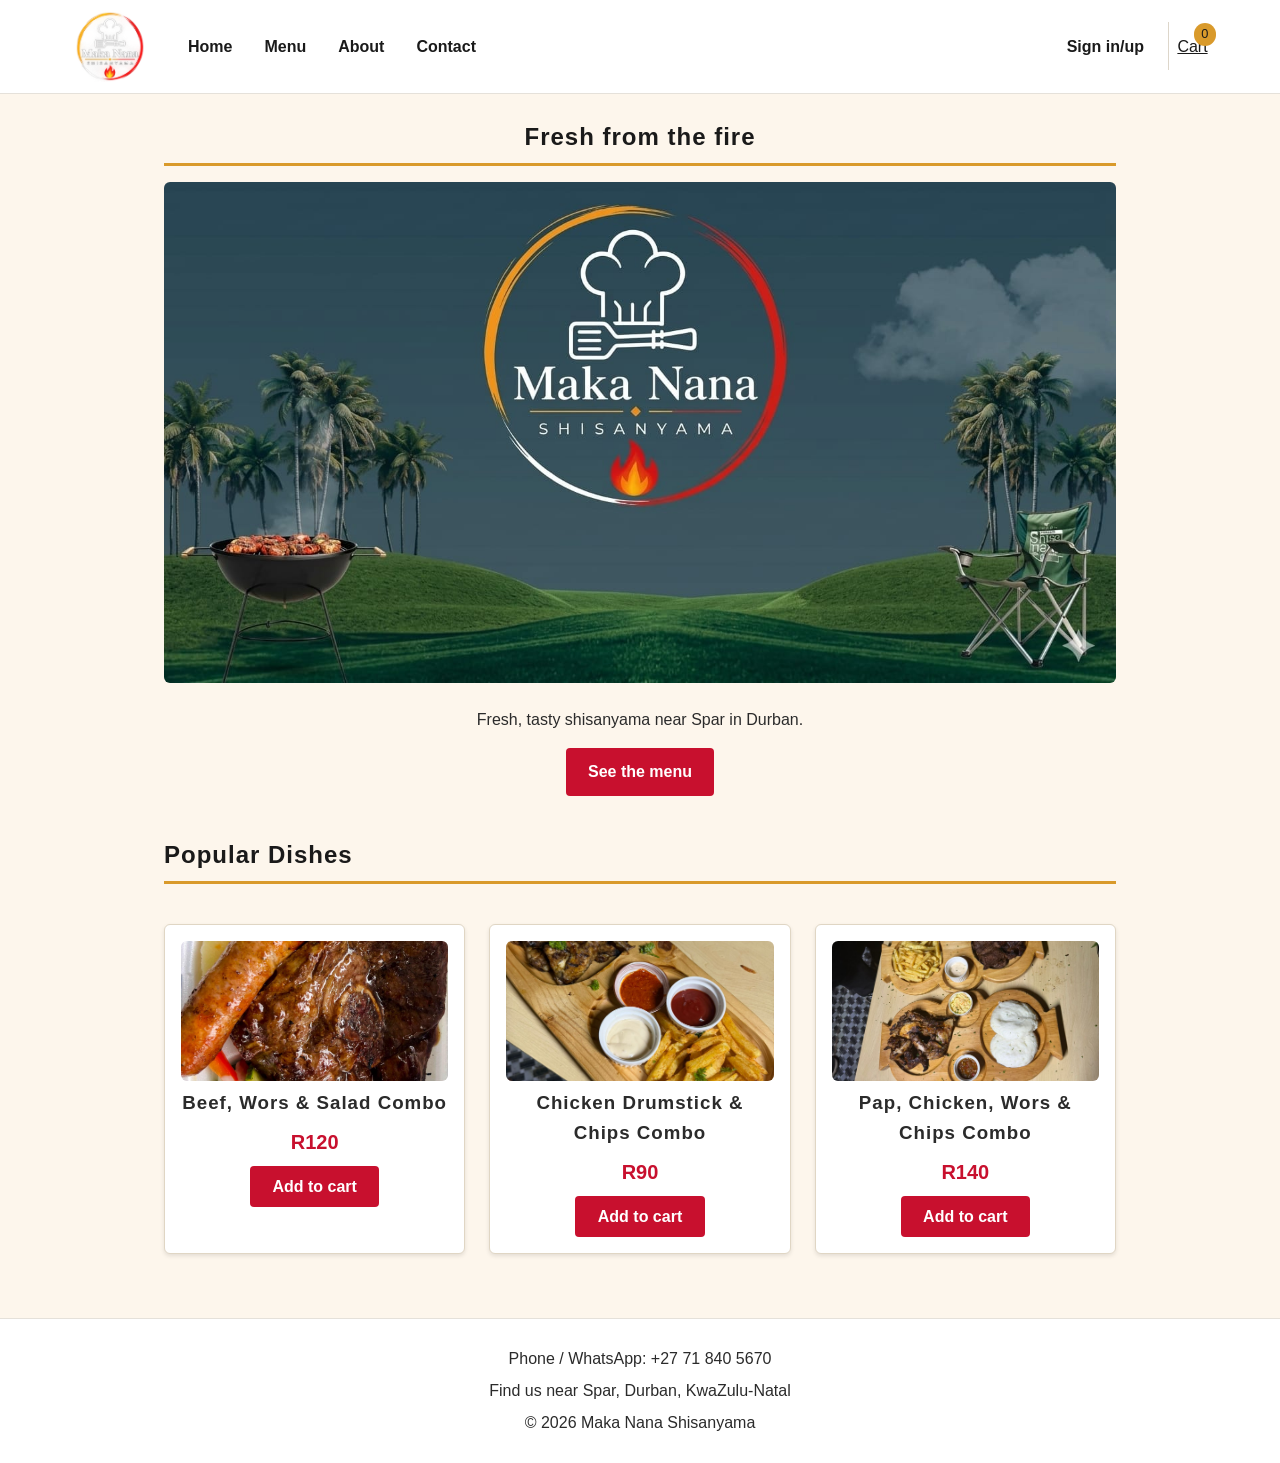
<file: index.html>
<!doctype html><html lang="en"><head><meta charset="utf-8"><meta name="viewport" content="width=device-width,initial-scale=1"><title>Maka Nana Shisanyama</title><link rel="stylesheet" href="css/style.css?v=20260914-6"></head><body><header class="site-header"><a class="brand-logo" href="index.html"><img src="images/maka-nana-logo.jpg" alt="Maka Nana"></a><nav class="site-nav"><a href="menu.html">Menu</a><a href="about.html">About</a><a href="contact.html">Contact</a></nav><div class="header-actions"><a class="account-link" href="register.html">Sign in/up</a><a class="cart-link" href="cart.html">Cart <span class="cart-count">0</span></a></div></header><main><section class="hero"><h2>Fresh from the fire</h2><img src="images/maka-nana-banner.jpeg" alt="Maka Nana Shisanyama"><p>Fresh, tasty shisanyama near Spar in Durban.</p><a class="btn" href="menu.html">See the menu</a></section><section class="cards"><h2>Popular Dishes</h2><article><img src="images/food-source/pictures/pictures/Beef%20meat%20with%20wors%20and%20salad%20COMBO.jpeg" alt="Beef combo"><h3>Beef, Wors &amp; Salad Combo</h3><p class="price">R120</p><button class="add-to-cart" data-name="Beef Wors Salad Combo" data-price="120">Add to cart</button></article><article><img src="images/food-source/pictures/pictures/Chicken%20Drumstick%20with%20Chips%20(fries)%20COMBO.jpeg" alt="Chicken combo"><h3>Chicken Drumstick &amp; Chips Combo</h3><p class="price">R90</p><button class="add-to-cart" data-name="Chicken Drumstick Chips Combo" data-price="90">Add to cart</button></article><article><img src="images/food-source/pictures/pictures/Pap%20with%20Chicken%20meat,%20wors%20and%20chips%20COMBO.jpeg" alt="Pap combo"><h3>Pap, Chicken, Wors &amp; Chips Combo</h3><p class="price">R140</p><button class="add-to-cart" data-name="Pap Chicken Wors Chips Combo" data-price="140">Add to cart</button></article></section></main><footer><p>Phone / WhatsApp: +27 71 840 5670</p></footer><script src="js/script.js?v=20260914-3"></script></body></html>
</file>
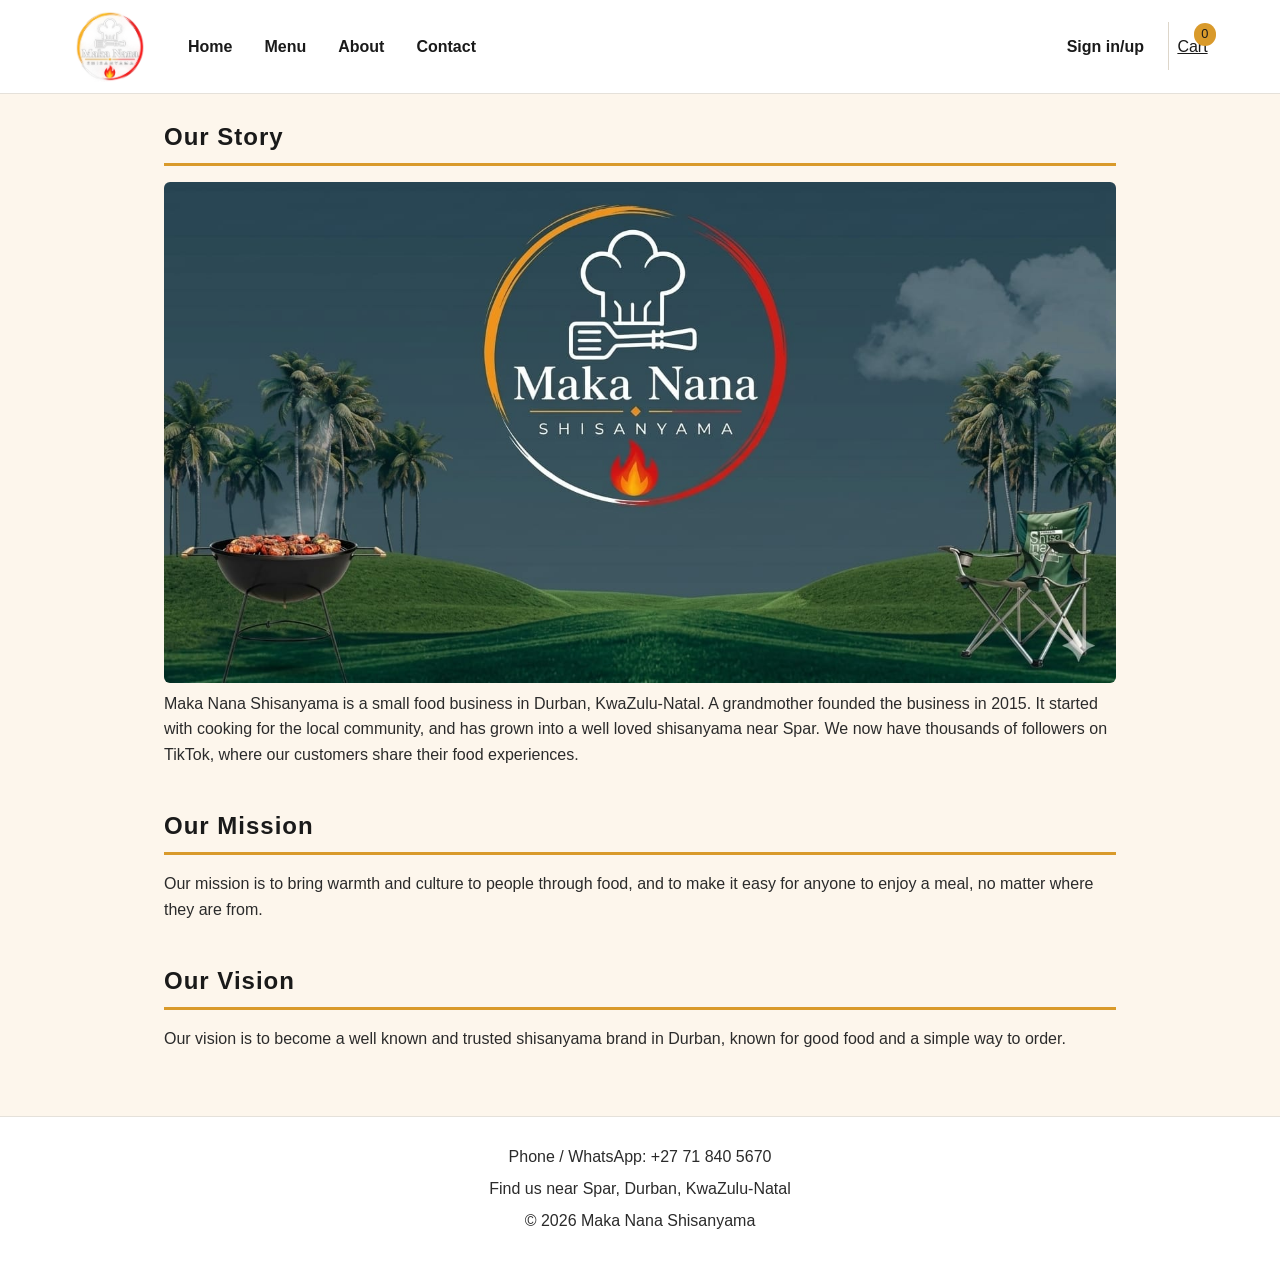
<file: about.html>
<!DOCTYPE html>
<html lang="en">
<head>
    <meta charset="UTF-8">
    <meta name="viewport" content="width=device-width, initial-scale=1.0">
    <title>Maka Nana Shisanyama - About Us</title>
    <link rel="stylesheet" href="css/style.css?v=20260914-6">
</head>
<body><header class="site-header"><a class="brand-logo" href="index.html" aria-label="Maka Nana Shisanyama home"><img src="images/maka-nana-logo.jpg" alt="Maka Nana Shisanyama"></a><nav class="site-nav"><a href="menu.html">Menu</a><a href="about.html">About</a><a href="contact.html">Contact</a></nav><div class="header-actions"><a class="account-link" href="register.html">Sign in/up</a><a class="cart-link" href="cart.html" aria-label="Open cart">ÃƒÆ’Ã‚Â°Ãƒâ€¦Ã‚Â¸ÃƒÂ¢Ã¢â€šÂ¬Ã‚ÂºÃƒÂ¢Ã¢â€šÂ¬Ã¢â€žÂ¢<span class="cart-count">0</span></a></div></header>

    <header>
        <h1>Maka Nana Shisanyama</h1>
        <p>Good food, warm culture</p>
    </header>

    <nav>
        <ul>
            <li><a href="index.html">Home</a></li>
            <li><a href="about.html">About</a></li>
            <li><a href="menu.html">Menu</a></li>
            <li><a href="cart.html">Cart</a></li>
            <li><a href="enquiry.html">Enquiry</a></li>
            <li><a href="register.html">Register</a></li>
            <li><a href="contact.html">Contact</a></li>
        </ul>
    </nav>

    <main>

        <!-- Our story section -->
        <section>
            <h2>Our Story</h2>
            <img class="story-photo" src="images/maka-nana-banner.jpeg" alt="Maka Nana Shisanyama event announcement">
            <p>Maka Nana Shisanyama is a small food business in Durban, KwaZulu-Natal. A
                grandmother founded the business in 2015. It started with cooking for the local
                community, and has grown into a well loved shisanyama near Spar. We now have
                thousands of followers on TikTok, where our customers share their food
                experiences.</p>
        </section>

        <!-- Mission section -->
        <section>
            <h2>Our Mission</h2>
            <p>Our mission is to bring warmth and culture to people through food, and to make it
                easy for anyone to enjoy a meal, no matter where they are from.</p>
        </section>

        <!-- Vision section -->
        <section>
            <h2>Our Vision</h2>
            <p>Our vision is to become a well known and trusted shisanyama brand in Durban, known
                for good food and a simple way to order.</p>
        </section>

    </main>

    <footer>
        <p>Phone / WhatsApp: +27 71 840 5670</p>
        <p>Find us near Spar, Durban, KwaZulu-Natal</p>
        <p>&copy; 2026 Maka Nana Shisanyama</p>
    </footer>

    <script src="js/script.js?v=20260914-3"></script>
</body>
</html>
</file>
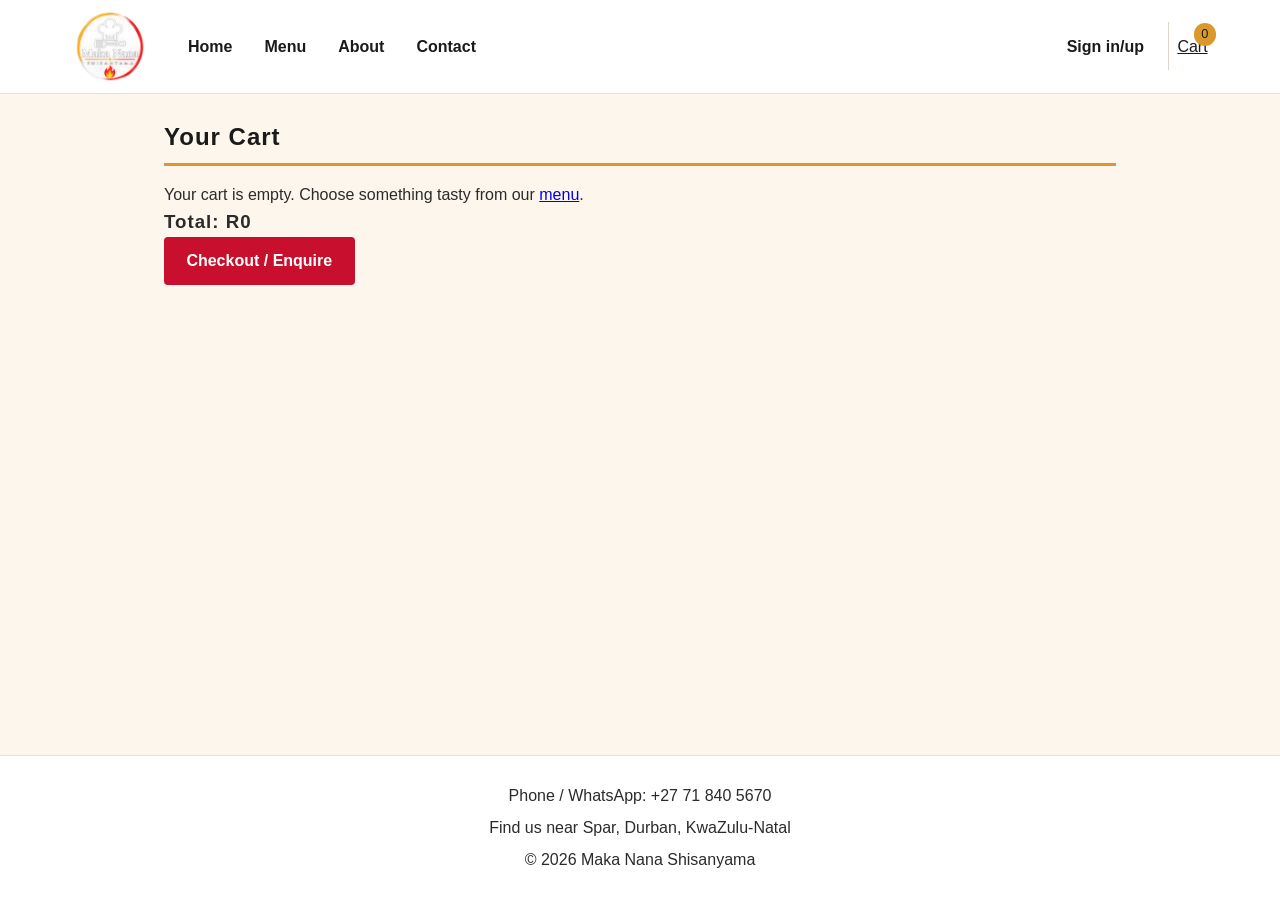
<file: cart.html>
<!doctype html><html lang="en"><head><meta charset="utf-8"><meta name="viewport" content="width=device-width,initial-scale=1"><title>Maka Nana Shisanyama - Cart</title><link rel="stylesheet" href="css/style.css?v=20260914-6"></head><body><header class="site-header"><a class="brand-logo" href="index.html"><img src="images/maka-nana-logo.jpg" alt="Maka Nana Shisanyama"></a><nav class="site-nav"><a href="menu.html">Menu</a><a href="about.html">About</a><a href="contact.html">Contact</a></nav><div class="header-actions"><a class="account-link" href="register.html">Sign in/up</a><a class="cart-link" href="cart.html">ÃƒÆ’Ã‚Â°Ãƒâ€¦Ã‚Â¸ÃƒÂ¢Ã¢â€šÂ¬Ã‚ÂºÃƒÂ¢Ã¢â€šÂ¬Ã¢â€žÂ¢<span class="cart-count">0</span></a></div></header><main><section><h2>Your Cart</h2><p id="empty-cart-message">Your cart is empty. Choose something tasty from our <a href="menu.html">menu</a>.</p><div class="table-wrap"><table id="cart-table" hidden><thead><tr><th>Item</th><th>Quantity</th><th>Price</th><th>Remove</th></tr></thead><tbody></tbody></table></div><h3 id="cart-total">Total: R0</h3><a class="btn" id="checkout-button" href="enquiry.html" hidden>Checkout / Enquire</a></section></main><footer><p>Phone / WhatsApp: +27 71 840 5670</p><p>Find us near Spar, Durban, KwaZulu-Natal</p></footer><script src="js/script.js?v=20260914-3"></script></body></html>
</file>
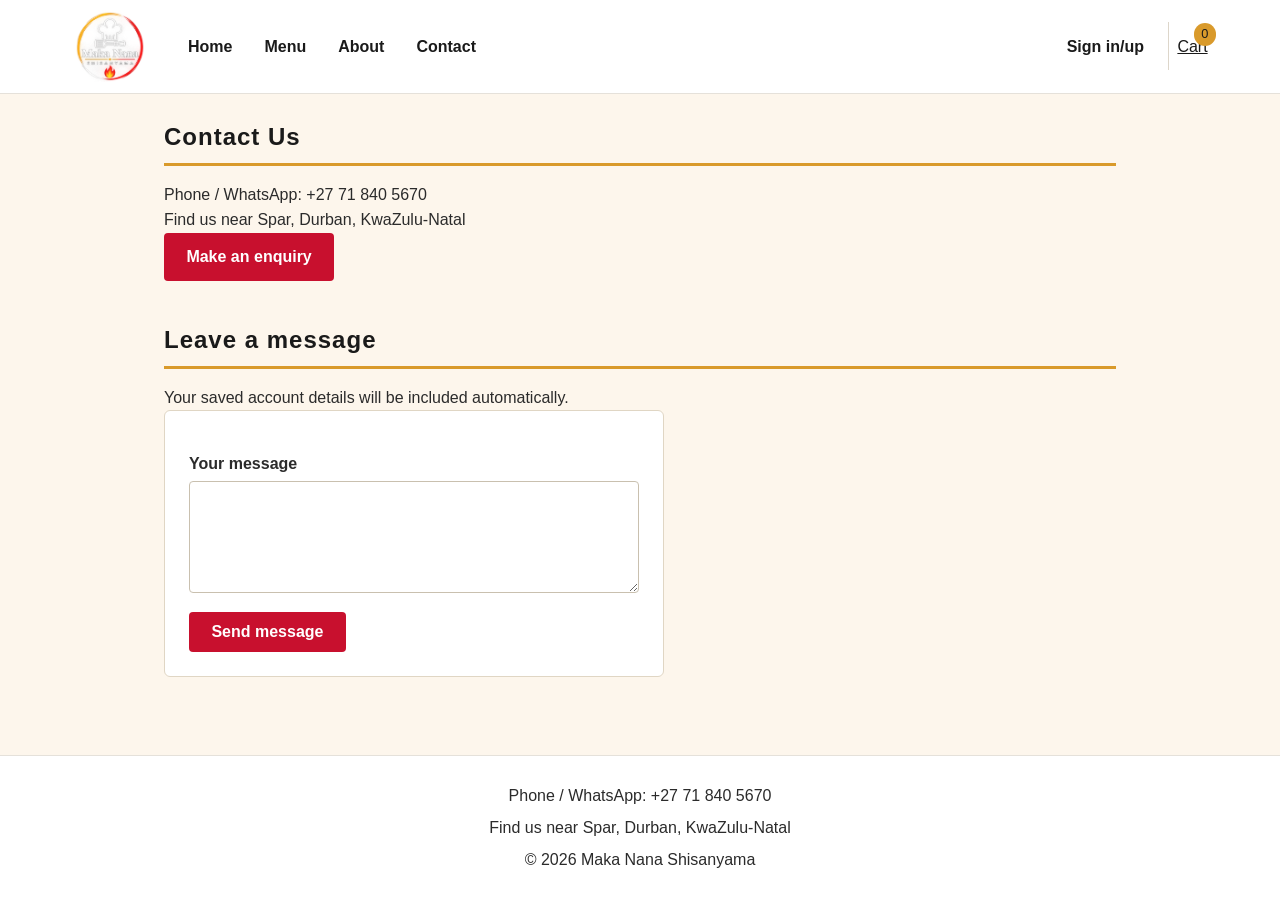
<file: contact.html>
<!doctype html><html lang="en"><head><meta charset="utf-8"><meta name="viewport" content="width=device-width,initial-scale=1"><title>Maka Nana - Contact</title><link rel="stylesheet" href="css/style.css?v=20260914-6"></head><body><header class="site-header"><a class="brand-logo" href="index.html"><img src="images/maka-nana-logo.jpg" alt="Maka Nana"></a><nav class="site-nav"><a href="menu.html">Menu</a><a href="about.html">About</a><a href="contact.html">Contact</a></nav><div class="header-actions"><a class="account-link" href="register.html">Sign in/up</a><a class="cart-link" href="cart.html">Cart <span class="cart-count">0</span></a></div></header><main><section><h2>Contact Us</h2><p>Phone / WhatsApp: +27 71 840 5670</p><p>Find us near Spar, Durban, KwaZulu-Natal</p><p><a class="btn" href="enquiry.html">Make an enquiry</a></p></section><section><h2>Leave a message</h2><p>Your saved account details will be included automatically.</p><form id="message-form"><label for="message">Your message</label><textarea id="message" rows="5" required></textarea><button type="submit">Send message</button></form><p id="message-login-required" class="account-helper" hidden>Please <a href="signin.html">sign in</a> or <a href="register.html">create an account</a> before sending a message.</p></section></main><footer><p>Phone / WhatsApp: +27 71 840 5670</p><p>Find us near Spar, Durban, KwaZulu-Natal</p><p>&copy; 2026 Maka Nana Shisanyama</p></footer><script src="js/script.js?v=20260914-3"></script></body></html>
</file>
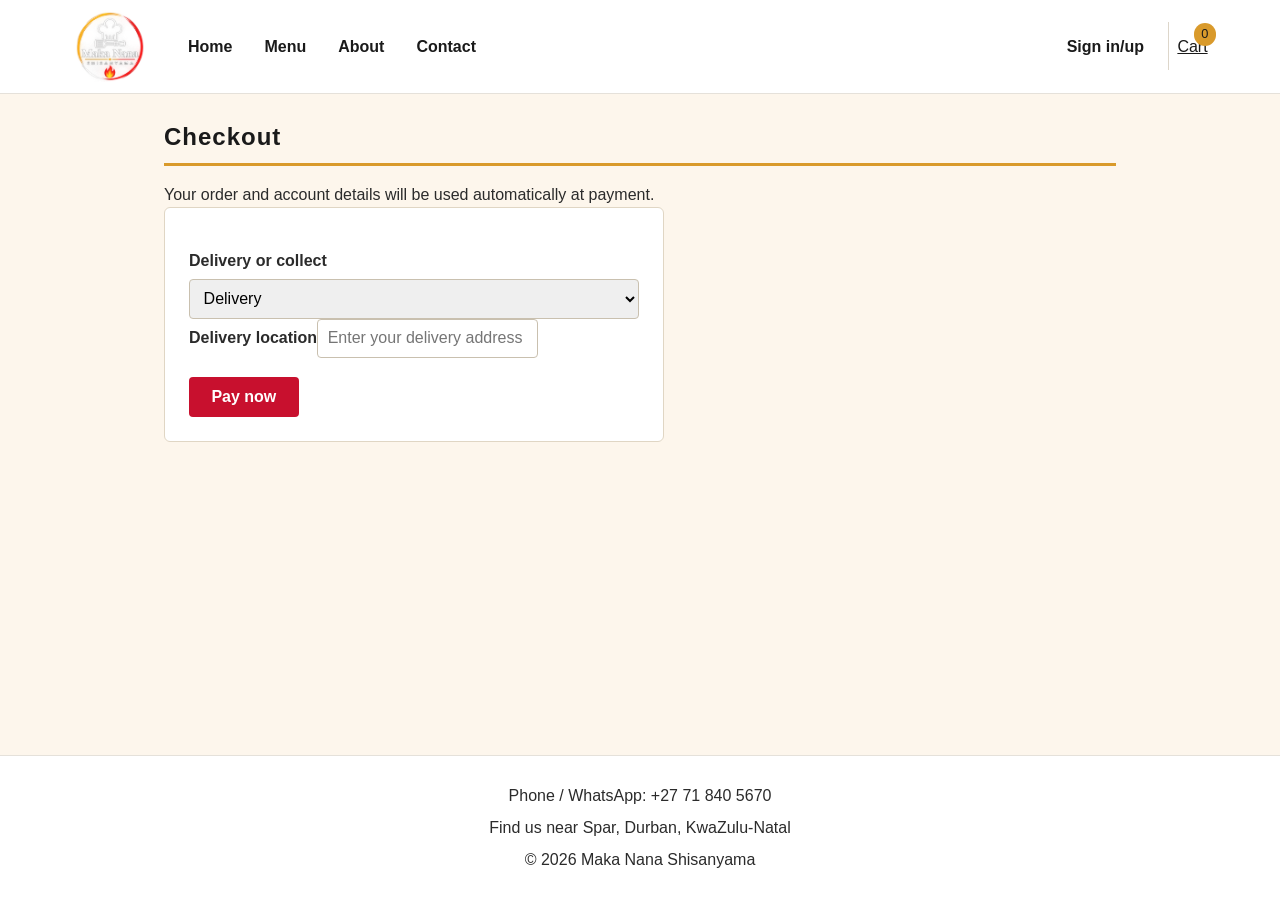
<file: enquiry.html>
<!doctype html><html lang="en"><head><meta charset="utf-8"><meta name="viewport" content="width=device-width,initial-scale=1"><title>Maka Nana - Checkout</title><link rel="stylesheet" href="css/style.css?v=20260914-6"></head><body><header class="site-header"><a class="brand-logo" href="index.html"><img src="images/maka-nana-logo.jpg" alt="Maka Nana"></a><nav class="site-nav"><a href="menu.html">Menu</a><a href="about.html">About</a><a href="contact.html">Contact</a></nav><div class="header-actions"><a class="account-link" href="register.html">Sign in/up</a><a class="cart-link" href="cart.html">Cart <span class="cart-count">0</span></a></div></header><main><section><h2>Checkout</h2><p>Your order and account details will be used automatically at payment.</p><form id="checkout-form"><label for="delivery-method">Delivery or collect</label><select id="delivery-method" required><option value="delivery">Delivery</option><option value="collect">Collect</option></select><div id="location-field"><label for="location">Delivery location</label><input id="location" type="text" placeholder="Enter your delivery address"></div><button type="submit">Pay now</button></form><p id="login-required" class="account-helper" hidden>Please <a href="signin.html">sign in</a> or <a href="register.html">create an account</a> before payment can continue.</p></section></main><footer><p>Phone / WhatsApp: +27 71 840 5670</p><p>Find us near Spar, Durban, KwaZulu-Natal</p><p>&copy; 2026 Maka Nana Shisanyama</p></footer><script src="js/script.js?v=20260914-3"></script></body></html>
</file>
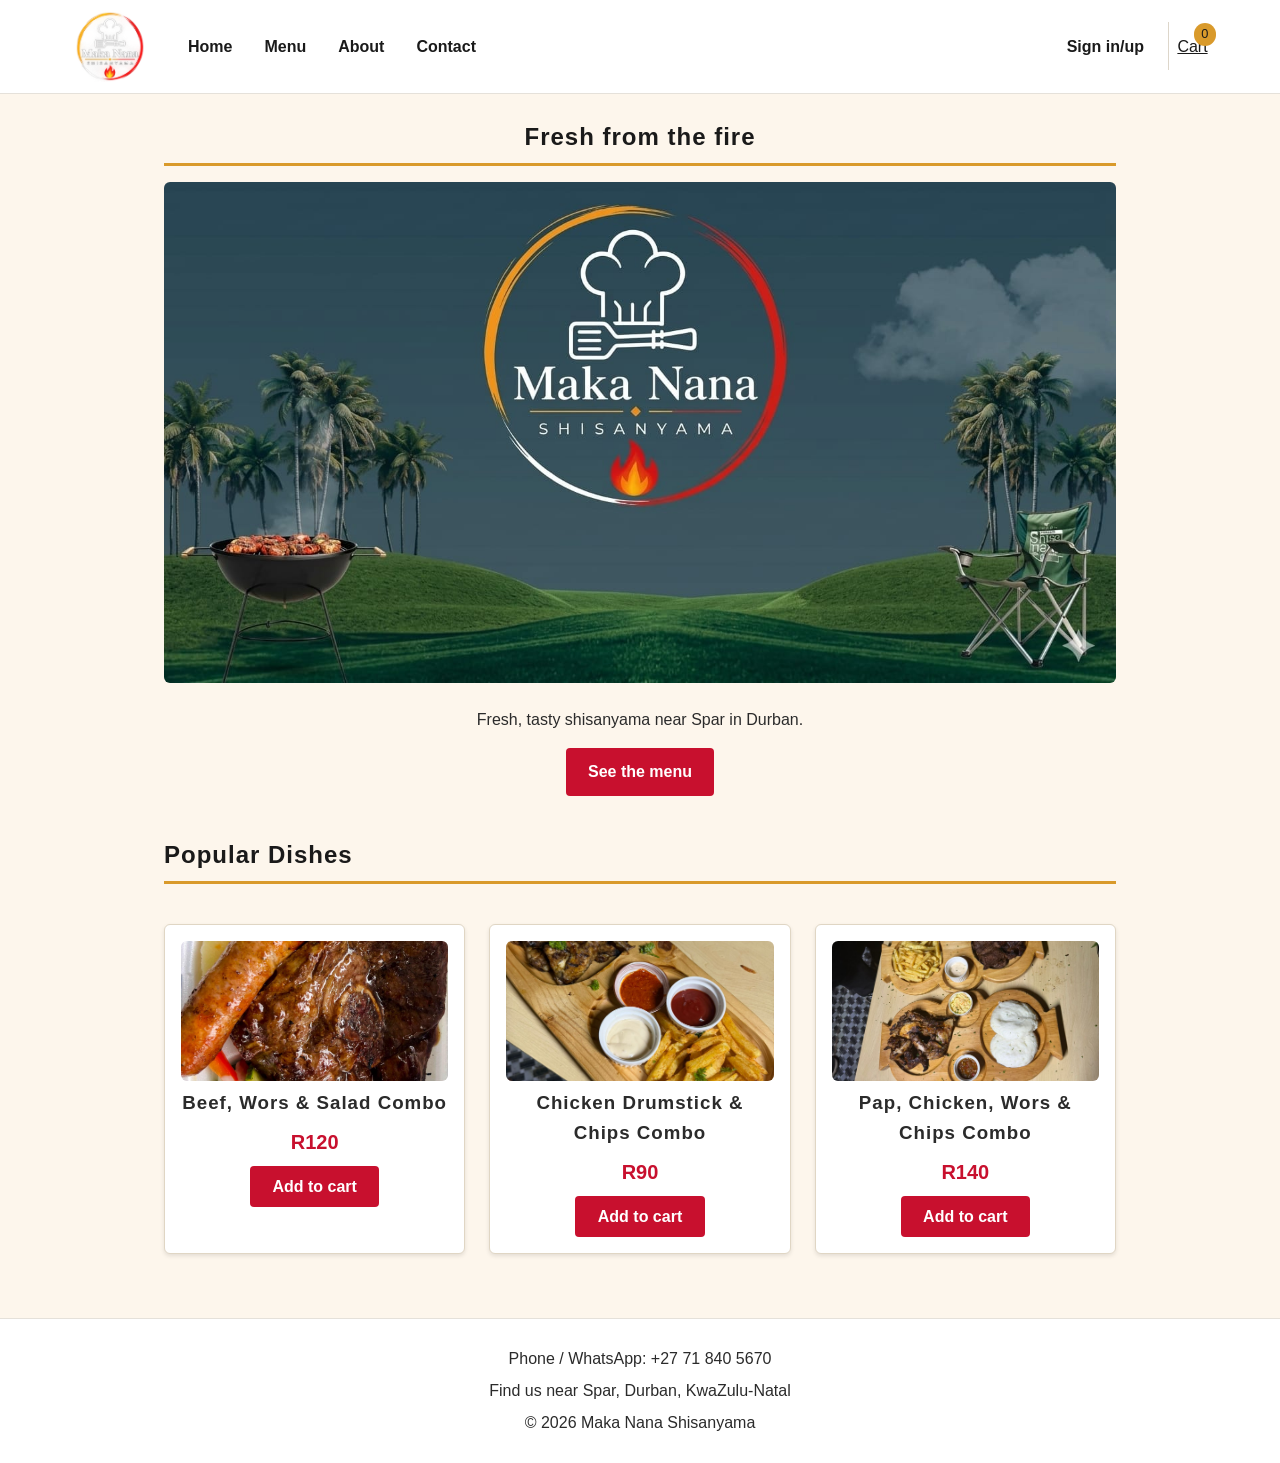
<file: home.html>
<!doctype html>
<html lang="en">
<head>
    <meta charset="utf-8">
    <meta name="viewport" content="width=device-width, initial-scale=1">
    <title>Maka Nana Shisanyama - Home</title>
    <link rel="stylesheet" href="css/style.css?v=20260914-6">
</head>
<body>
    <header class="site-header">
        <a class="brand-logo" href="home.html"><img src="images/maka-nana-logo.png" alt="Maka Nana Shisanyama"></a>
        <nav class="site-nav">
            <a href="home.html">Home</a>
            <a href="menu.html">Menu</a>
            <a href="about.html">About</a>
            <a href="contact.html">Contact</a>
        </nav>
        <div class="header-actions">
            <a class="account-link" href="register.html">Sign in/up</a>
            <a class="cart-link" href="cart.html">Cart <span class="cart-count">0</span></a>
        </div>
    </header>

    <main>
        <section class="hero">
            <h2>Fresh from the fire</h2>
            <img src="images/maka-nana-banner.jpeg" alt="Maka Nana Shisanyama">
            <p>Fresh, tasty shisanyama near Spar in Durban.</p>
            <a class="btn" href="menu.html">See the menu</a>
        </section>

        <section class="cards">
            <h2>Popular Dishes</h2>
            <article>
                <img src="images/food-source/pictures/pictures/Beef%20meat%20with%20wors%20and%20salad%20COMBO.jpeg" alt="Beef combo">
                <h3>Beef, Wors &amp; Salad Combo</h3>
                <p class="price">R120</p>
                <button class="add-to-cart" data-name="Beef Wors Salad Combo" data-price="120">Add to cart</button>
            </article>
            <article>
                <img src="images/food-source/pictures/pictures/Chicken%20Drumstick%20with%20Chips%20(fries)%20COMBO.jpeg" alt="Chicken combo">
                <h3>Chicken Drumstick &amp; Chips Combo</h3>
                <p class="price">R90</p>
                <button class="add-to-cart" data-name="Chicken Drumstick Chips Combo" data-price="90">Add to cart</button>
            </article>
            <article>
                <img src="images/food-source/pictures/pictures/Pap%20with%20Chicken%20meat,%20wors%20and%20chips%20COMBO.jpeg" alt="Pap combo">
                <h3>Pap, Chicken, Wors &amp; Chips Combo</h3>
                <p class="price">R140</p>
                <button class="add-to-cart" data-name="Pap Chicken Wors Chips Combo" data-price="140">Add to cart</button>
            </article>
        </section>
    </main>

    <footer><p>Phone / WhatsApp: +27 71 840 5670</p></footer>
    <script src="js/script.js?v=20260914-3"></script>
</body>
</html>
</file>
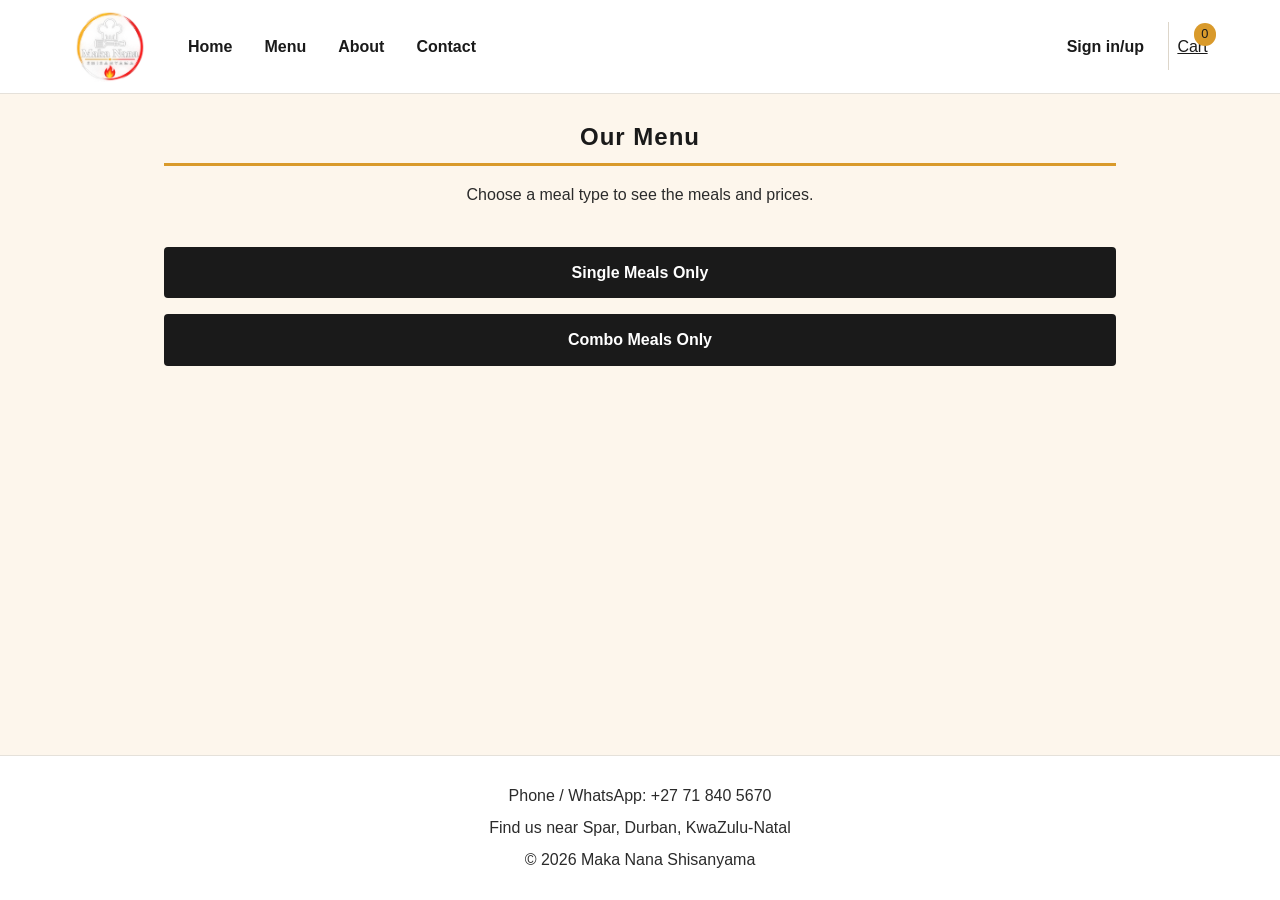
<file: menu.html>
<!doctype html><html lang="en"><head><meta charset="utf-8"><meta name="viewport" content="width=device-width,initial-scale=1"><title>Maka Nana - Menu</title><link rel="stylesheet" href="css/style.css?v=20260914-6-2"></head><body><header class="site-header"><a class="brand-logo" href="index.html"><img src="images/maka-nana-logo.jpg" alt="Maka Nana"></a><nav class="site-nav"><a href="menu.html">Menu</a><a href="about.html">About</a><a href="contact.html">Contact</a></nav><div class="header-actions"><a class="account-link" href="register.html">Sign in/up</a><a class="cart-link" href="cart.html">Cart <span class="cart-count">0</span></a></div></header><main><section class="menu-intro"><h2>Our Menu</h2><p>Choose a meal type to see the meals and prices.</p></section><details class="static-meal-panel" name="meal-type"><summary>Single Meals Only</summary><div class="panel-content"><table class="single-meals"><thead><tr><th>Meal</th><th>Takeaway</th><th>Price</th><th></th></tr></thead><tbody><tr><td>Wors Only</td><td><select><option>Small takeaway</option><option>Medium takeaway</option><option>Large takeaway</option></select></td><td>Small takeaway R30<br>Medium takeaway R54<br>Large takeaway R97</td><td><button class="add-to-cart" data-name="Wors Only" data-price="30">Add to cart</button></td></tr><tr><td>Pap Only</td><td><select><option>Small takeaway</option><option>Medium takeaway</option><option>Large takeaway</option></select></td><td>Small takeaway R10<br>Medium takeaway R18<br>Large takeaway R32</td><td><button class="add-to-cart" data-name="Pap Only" data-price="10">Add to cart</button></td></tr><tr><td>Chicken Wings Only</td><td><select><option>Small takeaway</option><option>Medium takeaway</option><option>Large takeaway</option></select></td><td>Small takeaway R25<br>Medium takeaway R45<br>Large takeaway R81</td><td><button class="add-to-cart" data-name="Chicken Wings Only" data-price="25">Add to cart</button></td></tr><tr><td>Chicken Drumstick Only</td><td><select><option>Small takeaway</option><option>Medium takeaway</option><option>Large takeaway</option></select></td><td>Small takeaway R28<br>Medium takeaway R50<br>Large takeaway R91</td><td><button class="add-to-cart" data-name="Chicken Drumstick Only" data-price="28">Add to cart</button></td></tr><tr><td>Pork Meat Only</td><td><select><option>Small takeaway</option><option>Medium takeaway</option><option>Large takeaway</option></select></td><td>Small takeaway R30<br>Medium takeaway R54<br>Large takeaway R97</td><td><button class="add-to-cart" data-name="Pork Meat Only" data-price="30">Add to cart</button></td></tr><tr><td>Tripe Only</td><td><select><option>Small takeaway</option><option>Medium takeaway</option><option>Large takeaway</option></select></td><td>Small takeaway R20<br>Medium takeaway R36<br>Large takeaway R65</td><td><button class="add-to-cart" data-name="Tripe Only" data-price="20">Add to cart</button></td></tr><tr><td>Chips Only</td><td><select><option>Small takeaway</option><option>Medium takeaway</option><option>Large takeaway</option></select></td><td>Small takeaway R20<br>Medium takeaway R36<br>Large takeaway R65</td><td><button class="add-to-cart" data-name="Chips Only" data-price="20">Add to cart</button></td></tr><tr><td>Chakalaka Only</td><td><select><option>Small takeaway</option><option>Medium takeaway</option><option>Large takeaway</option></select></td><td>Small takeaway R15<br>Medium takeaway R27<br>Large takeaway R49</td><td><button class="add-to-cart" data-name="Chakalaka Only" data-price="15">Add to cart</button></td></tr><tr><td>Salad Only</td><td><select><option>Small takeaway</option><option>Medium takeaway</option><option>Large takeaway</option></select></td><td>Small takeaway R20<br>Medium takeaway R36<br>Large takeaway R65</td><td><button class="add-to-cart" data-name="Salad Only" data-price="20">Add to cart</button></td></tr><tr><td>Beef Steak Only</td><td><select><option>Small takeaway</option><option>Medium takeaway</option><option>Large takeaway</option></select></td><td>Small takeaway R45<br>Medium takeaway R81<br>Large takeaway R146</td><td><button class="add-to-cart" data-name="Beef Steak Only" data-price="45">Add to cart</button></td></tr><tr><td>Lamb Chops Only</td><td><select><option>Small takeaway</option><option>Medium takeaway</option><option>Large takeaway</option></select></td><td>Small takeaway R55<br>Medium takeaway R99<br>Large takeaway R178</td><td><button class="add-to-cart" data-name="Lamb Chops Only" data-price="55">Add to cart</button></td></tr><tr><td>Chicken Breast Only</td><td><select><option>Small takeaway</option><option>Medium takeaway</option><option>Large takeaway</option></select></td><td>Small takeaway R40<br>Medium takeaway R72<br>Large takeaway R130</td><td><button class="add-to-cart" data-name="Chicken Breast Only" data-price="40">Add to cart</button></td></tr><tr><td>Bacon Only</td><td><select><option>Small takeaway</option><option>Medium takeaway</option><option>Large takeaway</option></select></td><td>Small takeaway R25<br>Medium takeaway R45<br>Large takeaway R81</td><td><button class="add-to-cart" data-name="Bacon Only" data-price="25">Add to cart</button></td></tr><tr><td>Fish Only</td><td><select><option>Small takeaway</option><option>Medium takeaway</option><option>Large takeaway</option></select></td><td>Small takeaway R45<br>Medium takeaway R81<br>Large takeaway R146</td><td><button class="add-to-cart" data-name="Fish Only" data-price="45">Add to cart</button></td></tr></tbody></table></div></details><details class="static-meal-panel" name="meal-type"><summary>Combo Meals Only</summary><div class="panel-content"><div class="menu-grid" id="menu-grid"></div></div></details></main><footer><p>Phone / WhatsApp: +27 71 840 5670</p></footer><script src="js/script.js?v=20260914-3-2"></script></body></html>
</file>
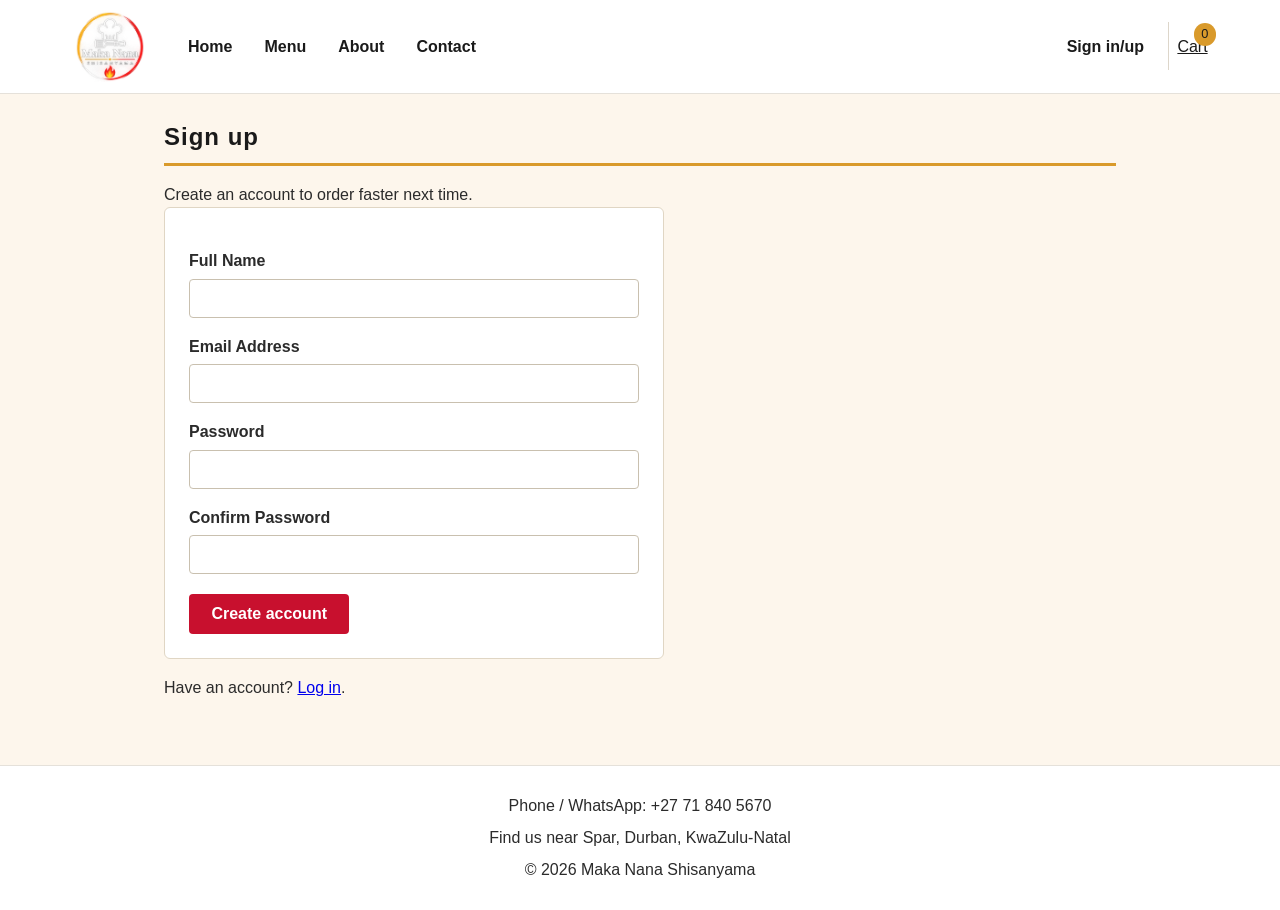
<file: register.html>
<!doctype html><html lang="en"><head><meta charset="utf-8"><meta name="viewport" content="width=device-width,initial-scale=1"><title>Maka Nana - Sign up</title><link rel="stylesheet" href="css/style.css?v=20260914-6"></head><body><header class="site-header"><a class="brand-logo" href="index.html"><img src="images/maka-nana-logo.jpg" alt="Maka Nana"></a><nav class="site-nav"><a href="menu.html">Menu</a><a href="about.html">About</a><a href="contact.html">Contact</a></nav><div class="header-actions"><a class="account-link" href="register.html">Sign in/up</a><a class="cart-link" href="cart.html">Cart <span class="cart-count">0</span></a></div></header><main><section><h2>Sign up</h2><p>Create an account to order faster next time.</p><form><label for="fullname">Full Name</label><input id="fullname" type="text" required><label for="email">Email Address</label><input id="email" type="email" required><label for="password">Password</label><input id="password" type="password" required><label for="confirm-password">Confirm Password</label><input id="confirm-password" type="password" required><button type="submit">Create account</button></form><p class="account-helper">Have an account? <a href="signin.html">Log in</a>.</p></section></main><footer><p>Phone / WhatsApp: +27 71 840 5670</p></footer><script src="js/script.js?v=20260914-3"></script></body></html>
</file>
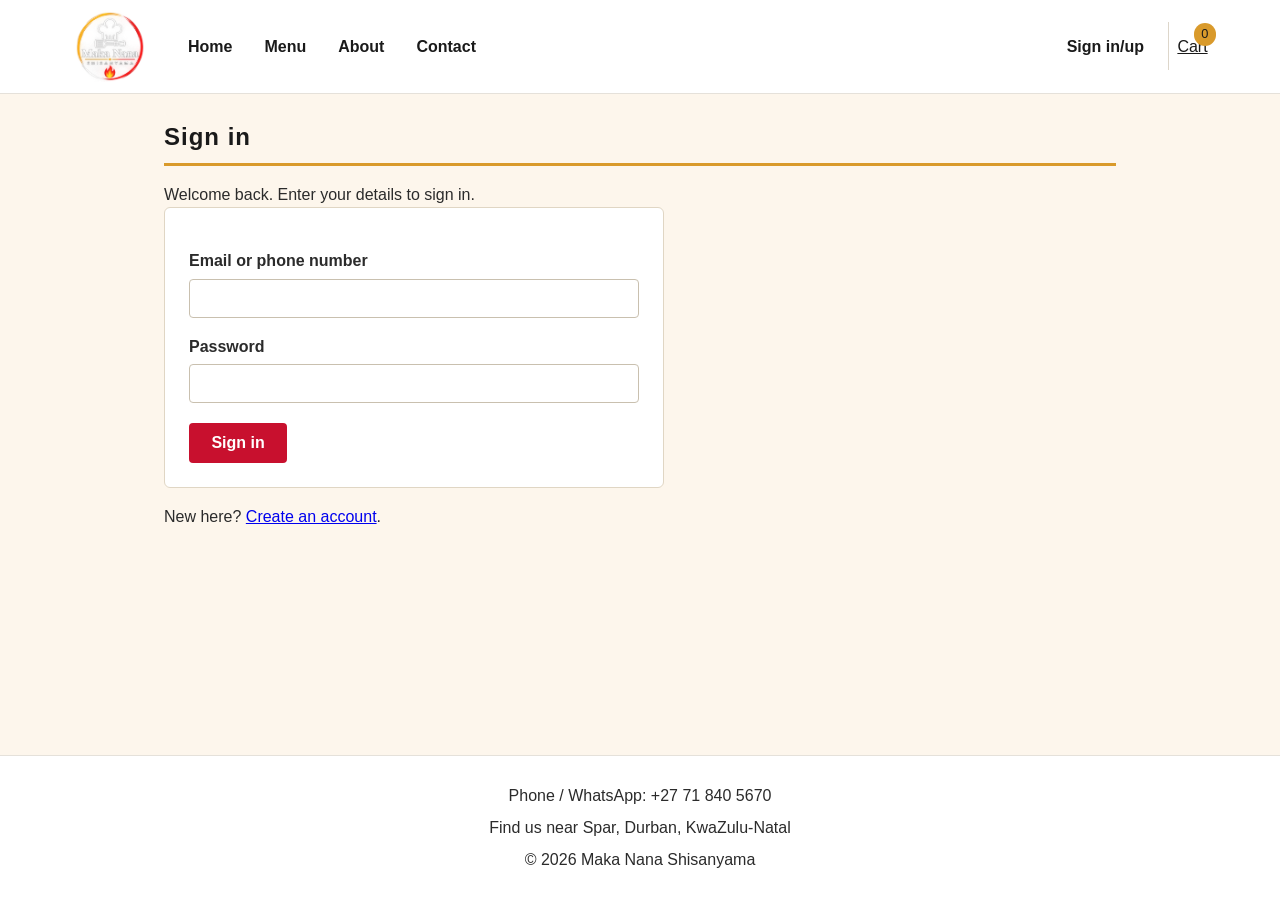
<file: signin.html>
<!doctype html><html lang="en"><head><meta charset="utf-8"><meta name="viewport" content="width=device-width,initial-scale=1"><title>Maka Nana Shisanyama - Sign in</title><link rel="stylesheet" href="css/style.css?v=20260914-6"></head><body><header class="site-header"><a class="brand-logo" href="index.html"><img src="images/maka-nana-logo.jpg" alt="Maka Nana Shisanyama"></a><nav class="site-nav"><a href="menu.html">Menu</a><a href="about.html">About</a><a href="contact.html">Contact</a></nav><div class="header-actions"><a class="account-link" href="register.html">Sign in/up</a><a class="cart-link" href="cart.html">ÃƒÆ’Ã‚Â°Ãƒâ€¦Ã‚Â¸ÃƒÂ¢Ã¢â€šÂ¬Ã‚ÂºÃƒÂ¢Ã¢â€šÂ¬Ã¢â€žÂ¢<span class="cart-count">0</span></a></div></header><main><section><h2>Sign in</h2><p>Welcome back. Enter your details to sign in.</p><form><label for="signin-contact">Email or phone number</label><input type="text" id="signin-contact" required><label for="signin-password">Password</label><input type="password" id="signin-password" required><button type="submit">Sign in</button></form><p class="account-helper">New here? <a href="register.html">Create an account</a>.</p></section></main><footer><p>Phone / WhatsApp: +27 71 840 5670</p><p>Find us near Spar, Durban, KwaZulu-Natal</p></footer><script src="js/script.js?v=20260914-3"></script></body></html>
</file>
<file: css/style.css>
/* Styling for Maka Nana Shisanyama website */
/* Part 2 - CSS styling and responsive design */

/* ===== CSS Reset ===== */
* {
    margin: 0;
    padding: 0;
    box-sizing: border-box;
}

/* ===== Colours and base settings ===== */
:root {
    --color-black: #1a1a1a;
    --color-red: #c8102e;
    --color-gold: #d99a2b;
    --color-cream: #fdf6ec;
    --color-white: #ffffff;
    --color-text: #2b2b2b;
}

body {
    font-family: Arial, Helvetica, sans-serif;
    font-size: 1rem;
    line-height: 1.6;
    color: var(--color-text);
    background-color: var(--color-cream);
    min-height: 100vh;
    display: flex;
    flex-direction: column;
    overflow-x: hidden;
}

h1, h2, h3 {
    font-family: "Arial Black", Impact, sans-serif;
    letter-spacing: 1px;
}

/* ===== Header ===== */
header {
    background-color: var(--color-black);
    color: var(--color-white);
    text-align: center;
    padding: 1.5rem 1rem;
}

header h1 {
    font-size: 2rem;
}

header p {
    color: var(--color-gold);
    margin-top: 0.3rem;
}

/* Single-row restaurant header */
.site-header {
    min-height: 92px;
    display: flex;
    align-items: center;
    gap: 2rem;
    padding: 0.65rem clamp(1rem, 5vw, 4.5rem);
    background: var(--color-white);
    color: var(--color-black);
    text-align: left;
    border-bottom: 1px solid #e5e1da;
}

body:has(> .site-header) > header:not(.site-header),
body:has(> .site-header) > nav { display: none; }


.brand-logo { display: flex; flex: 0 0 auto; align-items: center; }
.brand-logo img {
    width: 92px;
    height: 72px;
    object-fit: contain;
    mix-blend-mode: multiply;
    opacity: 0.9;
}

.site-nav { display: flex; align-items: center; gap: 2rem; background: transparent; }
.menu-toggle { display: none; padding: .55rem; background: transparent; color: var(--color-black); }
.menu-toggle span { display: block; width: 24px; height: 2px; margin: 4px 0; background: currentColor; border-radius: 2px; }
.site-nav a, .account-link {
    color: var(--color-black);
    font-weight: 700;
    text-decoration: none;
    padding: 0;
}
.site-nav a:hover, .site-nav a:focus, .account-link:hover, .account-link:focus { color: var(--color-red); }
.header-actions { display: flex; align-items: center; gap: 1.5rem; margin-left: auto; }
.cart-link { position: relative; display: grid; place-items: center; width: 48px; height: 48px; color: var(--color-black); border-left: 1px solid #ddd6ca; }
.cart-link svg { width: 29px; height: 29px; fill: none; stroke: currentColor; stroke-linecap: round; stroke-linejoin: round; stroke-width: 1.8; }
.cart-link .cart-count { position: absolute; top: 1px; right: 0; margin: 0; }

/* ===== Navigation ===== */
nav {
    background-color: var(--color-red);
}

nav ul {
    list-style: none;
    display: flex;
    flex-wrap: wrap;
    justify-content: center;
}

nav li {
    margin: 0;
}

nav a {
    display: block;
    color: var(--color-white);
    text-decoration: none;
    padding: 0.9rem 1.2rem;
    font-weight: bold;
}

nav a:hover,
nav a:focus {
    background-color: transparent;
    color: inherit;
}

/* ===== Main content ===== */
main {
    max-width: 1000px;
    width: 100%;
    min-width: 0;
    margin: 0 auto;
    padding: 1.5rem;
    flex: 1 0 auto;
    overflow-x: hidden;
}

main section {
    margin-bottom: 2.5rem;
}

main h2 {
    color: var(--color-black);
    border-bottom: 3px solid var(--color-gold);
    padding-bottom: 0.4rem;
    margin-bottom: 1rem;
}

main img {
    max-width: 100%;
    max-height: 400px;
    width: 100%;
    height: 400px;
    object-fit: cover;
    border-radius: 6px;
}

/* ===== Hero section (homepage welcome) ===== */
.hero {
    text-align: center;
}

.hero img {
    max-height: none;
    height: auto;
    object-fit: contain;
    width: 100%;
}

.story-photo { height: auto; max-height: none; object-fit: contain; }

.hero p {
    margin: 1rem auto;
    max-width: 600px;
}

/* ===== Buttons and button-style links ===== */
.btn,
button {
    display: inline-block;
    background-color: var(--color-red);
    color: var(--color-white);
    border: none;
    padding: 0.7rem 1.4rem;
    font-size: 1rem;
    font-weight: bold;
    border-radius: 4px;
    text-decoration: none;
    cursor: pointer;
    transition: background-color 0.2s ease;
}

.btn:hover,
.btn:focus,
button:hover,
button:focus {
    background-color: var(--color-red);
    color: var(--color-white);
}

.btn:active,
button:active {
    background-color: var(--color-red);
    color: var(--color-white);
}

/* Hovering and pressing must not recolour controls. */
.menu-toggle:hover, .menu-toggle:focus, .menu-toggle:active { background: transparent; color: var(--color-black); }
.static-meal-panel summary:hover, .static-meal-panel summary:focus, .static-meal-panel summary:active { background: var(--color-black); color: var(--color-white); }
.carousel-arrow:hover, .carousel-arrow:focus, .carousel-arrow:active { background: var(--color-red); color: var(--color-white); }
.site-nav a:hover, .site-nav a:focus, .account-link:hover, .account-link:focus { color: var(--color-black); }
.btn:hover, .btn:focus, .btn:active,
.add-to-cart:hover, .add-to-cart:focus, .add-to-cart:active,
.cart-change:hover, .cart-change:focus, .cart-change:active,
.cart-remove:hover, .cart-remove:focus, .cart-remove:active { background: var(--color-red); color: var(--color-white); }

/* ===== Popular dishes cards (Flexbox) ===== */
.cards {
    display: flex;
    flex-wrap: wrap;
    gap: 1.5rem;
    align-items: stretch;
    width: 100%;
    min-width: 0;
}

.cards h2,
.cards > p {
    flex-basis: 100%;
}

.cards article {
    background-color: var(--color-white);
    border: 1px solid #e0d6c4;
    border-radius: 6px;
    padding: 1rem;
    text-align: center;
    box-shadow: 0 2px 4px rgba(0, 0, 0, 0.1);
    transition: box-shadow 0.2s ease;
    flex: 1 1 250px;
    min-width: 0;
    max-width: 100%;
}

.cards article:hover {
    box-shadow: 0 4px 10px rgba(0, 0, 0, 0.2);
}
.cards-carousel { display: contents; }
.carousel-controls { display: none; }

.cards article img {
    max-height: 140px;
    object-fit: cover;
    width: 100%;
}

/* Clickable meal photos open in a full-size preview. */
main img { cursor: zoom-in; }
.image-preview {
    position: fixed;
    inset: 0;
    width: 100vw;
    height: 100vh;
    height: 100dvh;
    z-index: 1000;
    display: none;
    place-items: center;
    padding: 2rem;
    background: rgba(0, 0, 0, .85);
}
.image-preview.is-open { display: grid; }
.image-preview img {
    position: absolute;
    top: 50%;
    left: 50%;
    width: auto;
    height: auto;
    max-width: calc(100vw - 2rem);
    max-height: calc(100dvh - 4rem);
    object-fit: contain;
    transform: translate(-50%, -50%);
    border-radius: 6px;
    box-shadow: 0 12px 36px rgba(0,0,0,.45);
}
.image-preview-close {
    position: absolute;
    top: 1rem;
    right: 1rem;
    z-index: 1;
    width: 44px;
    height: 44px;
    padding: 0;
    border-radius: 50%;
    font-size: 2rem;
    line-height: 1;
    background: var(--color-white);
    color: var(--color-black);
}
body.preview-open { overflow: hidden; }

.price { color: var(--color-red); font-size: 1.25rem; font-weight: bold; margin: 0.5rem 0; }
.cart-count { display: inline-grid; place-items: center; min-width: 1.4rem; height: 1.4rem; padding: 0 0.25rem; margin-left: 0.2rem; background: var(--color-gold); color: var(--color-black); border-radius: 999px; font-size: 0.8rem; }
.menu-intro { text-align: center; }
.meal-switcher { display: flex; justify-content: center; flex-wrap: wrap; gap: 1rem; margin-top: 1.5rem; }
.static-meal-panel { margin-bottom: 1rem; }
.static-meal-panel { min-width: 0; }
.static-meal-panel summary { list-style: none; background: var(--color-black); color: var(--color-white); cursor: pointer; font-weight: bold; padding: .8rem 1.3rem; border-radius: 4px; text-align: center; }
.static-meal-panel summary::-webkit-details-marker { display: none; }
.static-meal-panel[open] summary { background: var(--color-black); color: var(--color-white); }
.static-meal-panel .panel-content { padding-top: 1rem; overflow-x: auto; animation: reveal-panel .35s ease-out; }
.takeaway-control { display: flex; align-items: center; justify-content: center; gap: .4rem; }
.takeaway-control button { padding: .2rem .55rem; }
.takeaway-control select { width: 150px; padding: .45rem; }
.single-meals td:nth-child(2) { text-align: left; }
.single-meals select { min-width: 170px; padding: .5rem; }
.meal-toggle { min-width: 210px; background: var(--color-black); }
.meal-toggle.is-open, .meal-toggle:hover, .meal-toggle:focus { background: var(--color-red); color: var(--color-white); }
.meal-panel { animation: reveal-panel .35s ease-out; }
.account-choice { display: flex; align-items: flex-start; gap: 1rem; margin: 1.5rem 0; }
.signup-details summary { list-style: none; background: var(--color-red); color: var(--color-white); cursor: pointer; font-weight: bold; padding: .7rem 1.4rem; border-radius: 4px; }
.signup-details summary::-webkit-details-marker { display: none; }
.signup-details form { margin-top: 1rem; }
.signup-details[open] summary,
.account-choice:has(.signup-details[open]) > .btn { display: none; }
.account-helper { margin-top: 1rem; }
@keyframes reveal-panel { from { opacity: 0; transform: translateY(-12px); } to { opacity: 1; transform: translateY(0); } }
.takeaway-only { display: flex; align-items: center; gap: 1rem; justify-content: space-between; background: var(--color-white); border: 1px solid #e0d6c4; border-left: 5px solid var(--color-gold); padding: 1rem 1.25rem; border-radius: 6px; }
.takeaway-only .price { margin-left: auto; }
.menu-grid {
    display: grid;
    grid-template-columns: repeat(3, minmax(0, 1fr));
    gap: 1rem;
    align-items: stretch;
}
.menu-grid, .menu-card { width: 100%; min-width: 0; max-width: 100%; }
.menu-card { display: flex; flex-direction: column; background: var(--color-white); border: 1px solid #e0d6c4; border-radius: 10px; overflow: hidden; padding: .8rem; text-align: center; box-shadow: 0 2px 4px rgba(0,0,0,.08); }
.menu-card img { height: 160px; width: 100%; object-fit: cover; border-radius: 7px; margin-bottom: .75rem; }
.menu-card h3, .menu-card p { padding: 0 .8rem; }
.menu-card button { align-self: center; margin-top: auto; }
.quantity-button { padding: .15rem .55rem; margin: 0 .2rem; }
.table-wrap { overflow-x: auto; }

/* ===== Forms (Enquiry, Register, Contact) ===== */
form {
    display: flex;
    flex-direction: column;
    max-width: 500px;
    background-color: var(--color-white);
    padding: 1.5rem;
    border-radius: 6px;
    border: 1px solid #e0d6c4;
}

label {
    font-weight: bold;
    margin-top: 1rem;
    margin-bottom: 0.3rem;
}

input,
textarea,
select {
    padding: 0.6rem;
    border: 1px solid #c9c0af;
    border-radius: 4px;
    font-family: inherit;
    font-size: 1rem;
}

input:focus,
textarea:focus,
select:focus {
    outline: 2px solid var(--color-red);
}

button, .btn, .site-nav a { -webkit-tap-highlight-color: transparent; }

form button {
    margin-top: 1.2rem;
    align-self: flex-start;
}

/* ===== Tables (Menu, Cart) ===== */
table {
    width: 100%;
    border-collapse: collapse;
    background-color: var(--color-white);
    margin-top: 1rem;
}

th, td {
    text-align: left;
    padding: 0.8rem;
    border-bottom: 1px solid #e0d6c4;
}

th {
    background-color: var(--color-black);
    color: var(--color-white);
}

tr:hover {
    background-color: var(--color-cream);
}

/* ===== Locations list on Contact page ===== */
main ul {
    margin-left: 1.2rem;
}

/* ===== Footer ===== */
footer {
    background-color: var(--color-white);
    color: var(--color-text);
    text-align: center;
    padding: 1.5rem 1rem;
    border-top: 1px solid #e5e1da;
    margin-top: auto;
}

footer p {
    margin: 0.2rem 0;
}

/* One identical footer on every page, including pages that originally had fewer details. */
footer p { display: none; }
footer::before {
    content: "Phone / WhatsApp: +27 71 840 5670\A Find us near Spar, Durban, KwaZulu-Natal\A © 2026 Maka Nana Shisanyama";
    white-space: pre-line;
    line-height: 2;
}

/* =====================================================
   RESPONSIVE DESIGN
   Breakpoints: desktop (default), tablet (768px), mobile (480px)
   ===================================================== */

/* ----- Tablet ----- */
@media (max-width: 768px) {

    .site-header { gap: 1rem; padding: .55rem 1rem; }
    .site-nav { gap: 1rem; }
    .menu-grid { grid-template-columns: repeat(2, minmax(0, 1fr)); }

    main {
        padding: 1rem;
    }

    .cards article {
        flex-basis: 45%;
    }

    header h1 {
        font-size: 1.6rem;
    }
}

/* ----- Mobile ----- */
@media (max-width: 600px) {

    .site-header { display: grid; grid-template-columns: auto 64px minmax(0, 1fr); min-height: 68px; gap: .35rem; padding: .4rem .75rem; position: relative; }
    .menu-toggle { display: block; grid-column: 1; grid-row: 1; }
    .brand-logo { grid-column: 2; grid-row: 1; }
    .brand-logo img { width: 58px; height: 52px; }
    .site-nav { display: none; position: absolute; z-index: 30; top: calc(100% + 1px); left: .75rem; width: min(250px, calc(100vw - 1.5rem)); padding: .6rem; background: var(--color-white); border: 1px solid #e5e1da; border-radius: 0 0 8px 8px; box-shadow: 0 8px 18px rgba(0,0,0,.16); }
    .site-header.menu-open .site-nav { display: flex; flex-direction: column; align-items: stretch; gap: 0; }
    .site-nav a { padding: .75rem 1rem; }
    .header-actions { grid-column: 3; grid-row: 1; justify-self: end; gap: .6rem; margin-left: 0; }
    .account-link { font-size: .9rem; }
    .menu-grid { grid-template-columns: 1fr; }

    nav ul {
        flex-direction: column;
        text-align: center;
    }

    .cards article {
        flex-basis: 100%;
        width: 100%;
        margin-left: 0;
        margin-right: 0;
    }

    /* Swipeable food cards keep mobile pages short. */
    .cards { display: block; }
    .cards-carousel,
    .static-meal-panel .panel-content {
        display: flex;
        gap: 1rem;
        width: 100%;
        overflow-x: auto;
        overflow-y: hidden;
        padding: .25rem .15rem .75rem;
        scroll-snap-type: x mandatory;
        scrollbar-width: none;
        -webkit-overflow-scrolling: touch;
    }
    .cards-carousel::-webkit-scrollbar,
    .static-meal-panel .panel-content::-webkit-scrollbar { display: none; }
    .cards-carousel .cards article,
    .cards-carousel article,
    .menu-grid .menu-card { flex: 0 0 calc(100vw - 3rem); scroll-snap-align: start; }
    .cards-carousel .cards article { width: auto; }
    .static-meal-panel .panel-content .single-meals { display: block; min-width: calc(100vw - 3rem); }
    .static-meal-panel .panel-content .single-meals tbody { display: flex; gap: 1rem; }
    .static-meal-panel .panel-content .single-meals tr { flex: 0 0 calc(100vw - 3rem); margin: 0; scroll-snap-align: start; }
    .static-meal-panel .panel-content .menu-grid { display: flex; gap: 1rem; width: max-content; grid-template-columns: none; }
    .static-meal-panel .panel-content .menu-card { width: calc(100vw - 3rem); }
    .carousel-controls { display: flex; align-items: center; justify-content: center; gap: .75rem; margin: .25rem 0 1rem; font-size: .85rem; color: var(--color-text); }
    .carousel-arrow { width: 38px; height: 38px; padding: 0; border-radius: 50%; font-size: 1.7rem; line-height: 1; }

    header h1 {
        font-size: 1.3rem;
    }

    main h2 {
        font-size: 1.2rem;
    }

    form {
        padding: 1rem;
    }

    th, td {
        padding: 0.5rem;
        font-size: 0.9rem;
    }

    /* Single meals become easy-to-read cards instead of a wide table on phones. */
    .single-meals,
    .single-meals tbody,
    .single-meals tr,
    .single-meals td { display: block; width: 100%; }
    .single-meals thead { display: none; }
    .single-meals tr {
        padding: 1rem;
        border: 1px solid #e0d6c4;
        border-radius: 6px;
        margin-bottom: .85rem;
        background: var(--color-white);
    }
    .single-meals td { border: 0; padding: .35rem 0; text-align: left; }
    .single-meals td:first-child { font-size: 1.1rem; font-weight: 700; }
    .single-meals select,
    .single-meals .add-to-cart { width: 100%; max-width: none; }
    .single-meals td:nth-child(3) { line-height: 1.8; color: var(--color-text); }
    .static-meal-panel .panel-content .single-meals,
    .static-meal-panel .panel-content .single-meals tbody { display: flex; width: max-content; min-width: 0; gap: 1rem; }
    .static-meal-panel .panel-content .single-meals tr { display: block; width: calc(100vw - 3rem); flex: 0 0 calc(100vw - 3rem); margin: 0; }
    .takeaway-only { align-items: flex-start; flex-direction: column; }
    .takeaway-only .price { margin-left: 0; }
}
</file>
